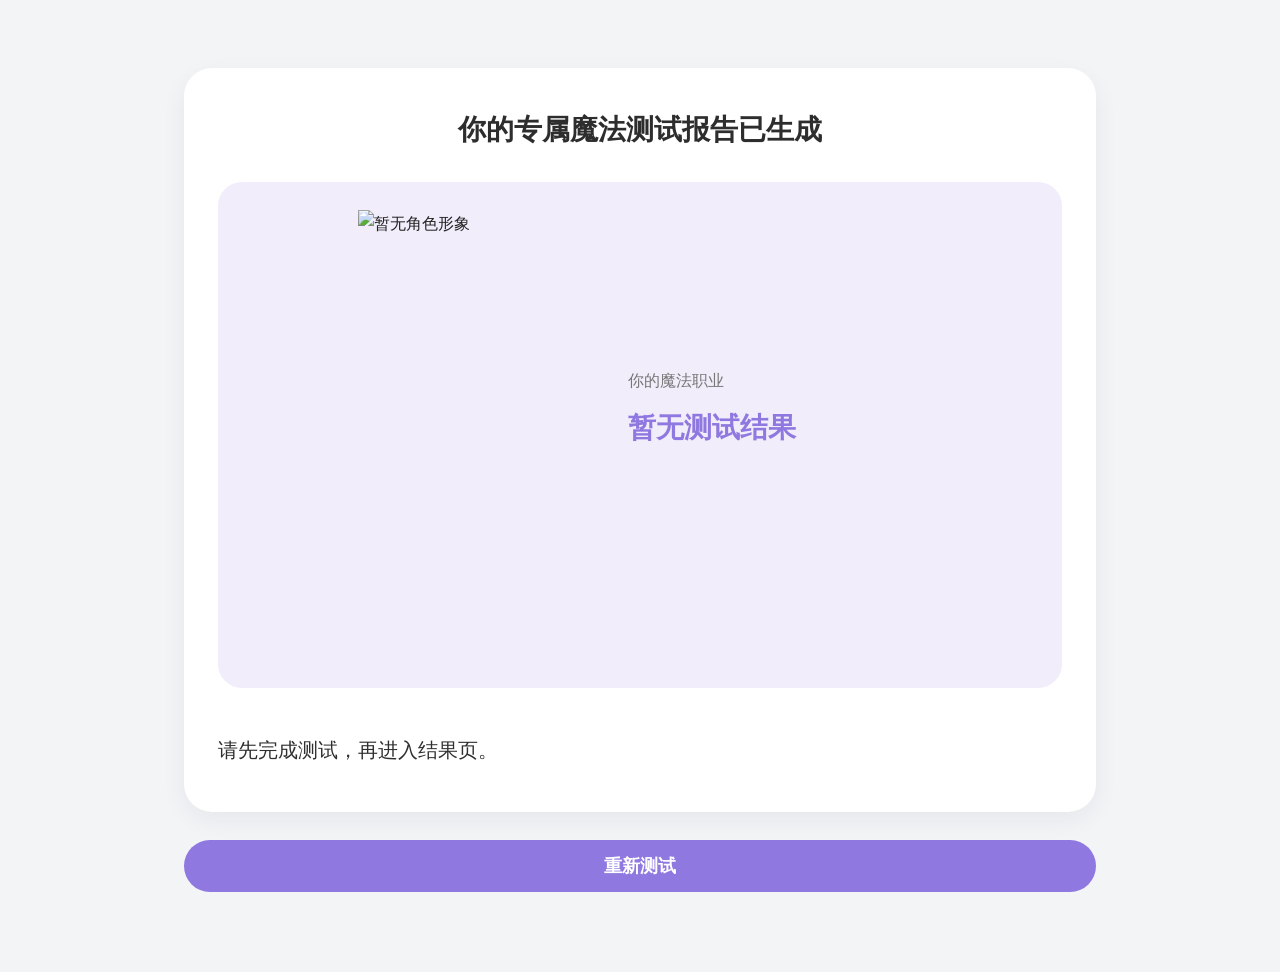
<file: result.html>
<!DOCTYPE html>
<html lang="zh">
<head>
  <meta charset="UTF-8">
  <meta name="viewport" content="width=device-width, initial-scale=1.0">
  <title>魔法测试结果</title>
  <link rel="stylesheet" href="css/base.css">
  <link rel="stylesheet" href="css/result.css">
</head>
<body class="result-page">
  <div class="page-shell">
    <h1 class="page-title"></h1>

    <div class="result-card">
      <h2 class="report-title">你的专属魔法测试报告已生成</h2>
      <p class="report-subtitle"></p>

      <div class="result-top">
        <div class="image-panel">
          <img id="typeImage" class="type-image" alt="角色形象">
        </div>

        <div class="info-panel">
          <p class="label">你的魔法职业</p>
          <h2 id="typeName" class="type-alias"></h2>
          <p id="typeAlignment" class="type-meta"></p>
          <p id="typeEnergy" class="type-meta"></p>
        </div>
      </div>

      <div class="desc-panel">
        <!-- <p class="desc-title-en">The type that best reflects your magical nature</p>
        <h3 class="desc-title">最符合你魔法本质的类型</h3> -->
        <p id="typeDescription" class="type-description"></p>
      </div>
    </div>

     <button id="restartBasicTestBtn" type="button" class="restart-btn">重新测试</button>

  </div>

  <script type="module" src="./js/result.js"></script>
</body>
</html>
</file>
<file: css/base.css>
@import url('https://fonts.googleapis.com/css2?family=DM+Sans:wght@500;700;800&family=Inter:wght@400;500;600;700&display=swap');

:root {
  --bg: #f6f7f8;
  --surface: #ffffff;
  --surface-soft: #fbfbfc;
  --text: #2f3648;
  --muted: #7c8596;
  --border: #e7eaf0;

  --green: #2db27d;
  --green-soft: #e7f7f0;

  --purple: #8f63b8;
  --purple-soft: #f2ebf8;

  --shadow: 0 10px 30px rgba(30, 41, 59, 0.06);
}

* {
  box-sizing: border-box;
}

html {
  scroll-behavior: smooth;
}

body {
  margin: 0;
  font-family: "Inter", sans-serif;
  background: var(--bg);
  color: var(--text);
  line-height: 1.7;
}

/* 页面主容器 */
.page-shell {
  width: min(960px, 92%);
  margin: 0 auto;
  padding: 48px 0 80px;
}

/* 标题区域 */
.hero {
  text-align: center;
  margin-bottom: 40px;
}

.hero h1 {
  margin: 0 0 12px;
  font-family: "DM Sans", sans-serif;
  font-size: clamp(34px, 5vw, 50px);
  line-height: 1.05;
  font-weight: 800;
  letter-spacing: -0.03em;
  color: var(--text);
}

.hero p {
  margin: 0 auto;
  max-width: 680px;
  font-size: 18px;
  color: var(--muted);
}

/* 表单整体 */
#quizForm {
  display: flex;
  flex-direction: column;
  gap: 24px;
}

/* 每一道题 */
.question {
  background: var(--surface);
  border: 1px solid var(--border);
  border-radius: 24px;
  padding: 28px 28px 22px;
  box-shadow: var(--shadow);
}

/* 题目文字 */
.question-title {
  margin: 0 0 18px;
  font-family: "DM Sans", sans-serif;
  font-size: 24px;
  line-height: 1.2;
  font-weight: 700;
  letter-spacing: -0.02em;
  color: var(--text);
}

/* 选项容器 */
.options {
  display: grid;
  gap: 12px;
}

/* label 改成卡片式 */
.options label {
  display: flex;
  align-items: flex-start;
  gap: 12px;
  padding: 14px 16px;
  border: 1.5px solid var(--border);
  border-radius: 16px;
  background: var(--surface-soft);
  cursor: pointer;
  transition: all 0.2s ease;
  font-size: 16px;
  color: var(--text);
}

.options label:hover {
  transform: translateY(-1px);
  border-color: #cfd7e3;
  background: #ffffff;
  box-shadow: 0 6px 18px rgba(30, 41, 59, 0.05);
}

/* radio 基础样式 */
.options input[type="radio"] {
  margin-top: 3px;
  accent-color: var(--green);
  transform: scale(1.15);
  flex-shrink: 0;
}

/* 选中态：利用 :has，如果浏览器支持会更漂亮 */
.options label:has(input[type="radio"]:checked) {
  border-color: var(--green);
  background: var(--green-soft);
}

/* 按钮区域 */
.action-area {
  margin-top: 28px;
  display: flex;
  flex-direction: column;
  gap: 12px;
}

/* 主按钮 */
button {
  width: 100%;
  border: none;
  border-radius: 18px;
  padding: 16px 20px;
  font-family: "Inter", sans-serif;
  font-size: 17px;
  font-weight: 700;
  cursor: pointer;
  transition: all 0.2s ease;
}

/* 提交按钮 */
#submitBtn {
  background: linear-gradient(135deg, var(--green), #49bf90);
  color: white;
  box-shadow: 0 10px 22px rgba(45, 178, 125, 0.22);
}

#submitBtn:hover {
  transform: translateY(-1px);
  filter: brightness(1.02);
}

/* 重测按钮 */
#restartBtn {
  display: none;
  background: white;
  color: var(--text);
  border: 1px solid var(--border);
}

#restartBtn:hover {
  background: #f8fafc;
}

/* 结果卡片 */
#result {
  margin-top: 30px;
  padding: 24px;
  border-radius: 22px;
  background: linear-gradient(135deg, var(--purple-soft), #f8f5fb);
  border: 1px solid #e6dcef;
  font-family: "DM Sans", sans-serif;
  font-size: 28px;
  font-weight: 700;
  text-align: center;
  color: var(--text);
  box-shadow: var(--shadow);
}
.image-container {
  background-color: white;   /* 白底 */
  display: flex;
  justify-content: center;   /* 水平居中 */
  align-items: center;       /* 垂直居中（可选） */
}

.type-image {
  height: 300px;
  width: auto;
}

/* =========================
   Mobile Optimization
   ========================= */
/* 平板及以下 */
@media (max-width: 768px) {
  body {
    line-height: 1.6;
  }

  .page-shell {
    width: 100%;
    padding: 42px 0px 60px;
  }

  .hero {
    max-width: 560px;
    margin: 0 auto 32px;
    text-align: center;
  }

  .hero h1 {
    font-size: clamp(22px, 6vw, 32px);
    line-height: 1.15;
    letter-spacing: -0.03em;
    margin-bottom: 12px;
    text-wrap: balance;
  }

  .hero p {
    font-size: 15px;
    line-height: 1.7;
    color: #8b90a0;
    max-width: 460px;
    margin: 0 auto;
  }

  #quizForm {
    gap: 18px;
  }

  .question {
    padding: 18px 14px 14px;
    border-radius: 18px;
  }

  .question-title {
    font-size: 20px;
    line-height: 1.35;
    margin-bottom: 14px;
  }

  .options {
    gap: 10px;
  }

  .options label {
    padding: 14px 14px;
    font-size: 15px;
    line-height: 1.5;
    border-radius: 14px;
    gap: 10px;
    align-items: flex-start;
  }

  .options input[type="radio"] {
    margin-top: 2px;
    transform: scale(1.05);
  }

  .action-area {
    margin-top: 20px;
    gap: 10px;
  }

  button {
    padding: 15px 18px;
    font-size: 16px;
    border-radius: 16px;
  }

  #result {
    margin-top: 22px;
    padding: 18px 14px;
    border-radius: 18px;
    font-size: 20px;
    line-height: 1.4;
  }

  .image-container {
    padding: 8px 0;
  }

  .type-image {
    max-width: 100%;
    height: auto;
    max-height: 240px;
    object-fit: contain;
  }
}

/* 小屏手机 */
@media (max-width: 480px) {
  .page-shell {
    padding: 20px 12px 40px;
  }

  .hero h1 {
    font-size: 24px;
    line-height: 1.2;
  }

  .hero p {
    font-size: 14px;
  }

  .question {
    padding: 16px 12px 12px;
    border-radius: 16px;
  }

  .question-title {
    font-size: 18px;
    margin-bottom: 12px;
  }

  .options label {
    font-size: 14px;
    padding: 12px 12px;
    border-radius: 12px;
  }

  button {
    font-size: 15px;
    padding: 14px 16px;
  }

  #result {
    font-size: 18px;
    padding: 16px 12px;
  }

  .type-image {
    max-height: 200px;
  }
}
</file>
<file: css/result.css>
body.result-page {
  margin: 0;
  font-family: "PingFang SC", "Microsoft YaHei", "Helvetica Neue", Arial, sans-serif;
  background: #f3f4f6;
  color: #222;
}

.result-page .page-shell {
  max-width: 1100px;
  margin: 0 auto;
  padding: 40px 24px 80px;
}

.result-page .page-title {
  font-size: 52px;
  font-weight: 800;
  color: #27314a;
  margin: 0 0 28px;
  line-height: 1.15;
}

.result-page .result-card {
  background: #ffffff;
  border-radius: 28px;
  padding: 34px 34px 42px;
  box-shadow: 0 8px 24px rgba(25, 35, 60, 0.06);
}

.result-page .report-title {
  text-align: center;
  font-size: 28px;
  font-weight: 700;
  color: #2d2d2d;
  margin: 4px 0 10px;
}

.result-page .report-subtitle {
  text-align: center;
  font-size: 15px;
  color: #666;
  margin: 0 0 28px;
}

.result-page .result-top {
  background: #f1edfb;
  border-radius: 24px;
  padding: 28px 32px;
  display: flex;
  align-items: center;
  justify-content: space-between;
  gap: 50px;
}

.result-page .image-panel {
  flex: 0 0 42%;
  display: flex;
  justify-content: center;
  align-items: center;
  min-height: 420px;
}

.result-page .type-image {
  display: block;
  height: 450px;
  width: auto;
}

.result-page .info-panel {
  flex: 1;
  display: flex;
  flex-direction: column;
  justify-content: center;
}

.result-page .label {
  font-size: 16px;
  color: #777;
  margin: 0 0 10px;
}

.result-page .type-name {
  font-size: 72px;
  line-height: 1;
  font-weight: 800;
  color: #111;
  margin: 0 0 16px;
  letter-spacing: 1px;
}

.result-page .type-alias {
  font-size: 28px;
  font-weight: 700;
  color: #8f78df;
  margin: 0 0 18px;
}

.result-page .type-meta {
  font-size: 20px;
  color: #5b5b5b;
  margin: 8px 0;
  line-height: 1.6;
}

.result-page .desc-panel {
  margin-top: 34px;
  padding-top: 8px;
}

.result-page .desc-title-en {
  font-size: 16px;
  color: #9a82ea;
  margin: 0 0 6px;
  line-height: 1.5;
}

.result-page .desc-title {
  font-size: 28px;
  font-weight: 800;
  color: #8f78df;
  margin: 0 0 22px;
  line-height: 1.35;
  display: inline-block;
  padding-bottom: 6px;
  border-bottom: 6px solid #eee8ff;
}

.result-page .type-description {
  font-size: 20px;
  line-height: 2;
  color: #2f2f2f;
  margin: 0;
  white-space: pre-line;
}

.result-page .restart-btn {
  display: inline-block;
  margin-top: 28px;
  padding: 14px 30px;
  border: none;
  border-radius: 999px;
  background: #8f78df;
  color: #fff;
  font-size: 18px;
  font-weight: 600;
  cursor: pointer;
  transition: background 0.2s ease, transform 0.2s ease;
}

.result-page .restart-btn:hover {
  background: #7d63d8;
  transform: translateY(-1px);
}

.result-page .restart-btn:active {
  transform: translateY(0);
}

/* =========================
   Mobile Optimization
   result.css
   ========================= */
/* 平板及以下 */
@media (max-width: 768px) {
  .result-page .page-shell {
    padding: 24px 14px 48px;
  }

  .result-page .page-title {
    font-size: 30px;
    line-height: 1.2;
    margin-bottom: 18px;
    text-align: center;
  }

  .result-page .result-card {
    border-radius: 20px;
    padding: 20px 14px 24px;
  }

  .result-page .report-title {
    font-size: 20px;
    line-height: 1.35;
    margin-bottom: 8px;
  }

  .result-page .report-subtitle {
    font-size: 14px;
    line-height: 1.6;
    margin-bottom: 18px;
  }

  .result-page .result-top {
    flex-direction: column;
    align-items: center;
    justify-content: flex-start;
    gap: 20px;
    padding: 18px 14px;
    border-radius: 18px;
  }

  .result-page .image-panel {
    flex: none;
    width: 100%;
    min-height: auto;
  }

  .result-page .type-image {
    max-width: 100%;
    height: auto;
    max-height: 280px;
    object-fit: contain;
    margin: 0 auto;
  }

  .result-page .info-panel {
    width: 100%;
    text-align: center;
    align-items: center;
  }

  .result-page .label {
    font-size: 14px;
    margin-bottom: 8px;
  }

  .result-page .type-name {
    font-size: 40px;
    line-height: 1.05;
    margin-bottom: 10px;
    letter-spacing: 0.5px;
  }

  .result-page .type-alias {
    font-size: 20px;
    margin-bottom: 12px;
  }

  .result-page .type-meta {
    font-size: 16px;
    line-height: 1.6;
    margin: 4px 0;
  }

  .result-page .desc-panel {
    margin-top: 24px;
    padding-top: 0;
  }

  .result-page .desc-title-en {
    font-size: 14px;
    margin-bottom: 4px;
  }

  .result-page .desc-title {
    font-size: 22px;
    line-height: 1.4;
    margin-bottom: 16px;
    padding-bottom: 4px;
    border-bottom-width: 4px;
  }

  .result-page .type-description {
    font-size: 16px;
    line-height: 1.9;
  }

  .result-page .restart-btn {
    width: 100%;
    text-align: center;
    margin-top: 22px;
    padding: 14px 18px;
    font-size: 16px;
  }
}

/* 小屏手机 */
@media (max-width: 480px) {
  .result-page .page-shell {
    padding: 20px 12px 36px;
  }

  .result-page .page-title {
    font-size: 24px;
    margin-bottom: 14px;
  }

  .result-page .result-card {
    padding: 16px 12px 20px;
    border-radius: 16px;
  }

  .result-page .report-title {
    font-size: 18px;
  }

  .result-page .report-subtitle {
    font-size: 13px;
  }

  .result-page .result-top {
    padding: 16px 12px;
    gap: 16px;
    border-radius: 16px;
  }

  .result-page .type-image {
    max-height: 220px;
  }

  .result-page .type-name {
    font-size: 34px;
  }

  .result-page .type-alias {
    font-size: 18px;
  }

  .result-page .type-meta {
    font-size: 15px;
  }

  .result-page .desc-title {
    font-size: 20px;
  }

  .result-page .type-description {
    font-size: 15px;
    line-height: 1.8;
  }

  .result-page .restart-btn {
    font-size: 15px;
    padding: 13px 16px;
  }
}
</file>
